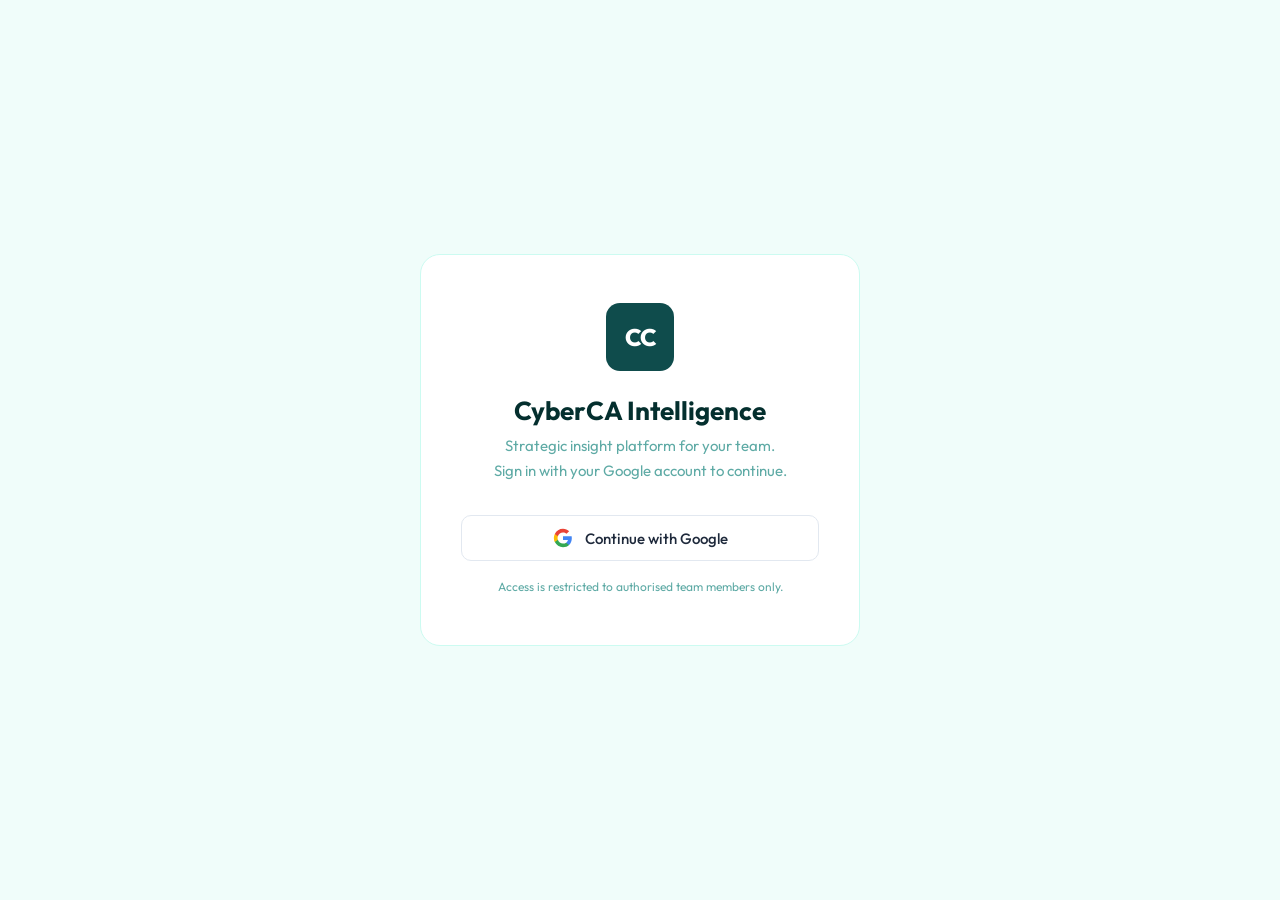
<file: index.html>
<!DOCTYPE html>
<html lang="en">
<head>
<meta charset="UTF-8">
<meta name="viewport" content="width=device-width, initial-scale=1.0">
<title>CyberCA Intelligence Platform</title>
<link rel="stylesheet" href="styles.css">
<link rel="icon" href="data:image/svg+xml,<svg xmlns='http://www.w3.org/2000/svg' viewBox='0 0 100 100'><rect width='100' height='100' rx='18' fill='%230f4c4c'/><text y='.9em' font-size='64' x='14'>CC</text></svg>">
<script src="https://accounts.google.com/gsi/client" async defer></script>
</head>
<body>

<!-- ═══════════════════════════════════════════════════════════════
     AUTH SCREEN  —  shown when not signed in
═══════════════════════════════════════════════════════════════════ -->
<div id="auth-screen" class="auth-screen">
  <div class="auth-card">
    <div class="auth-logo">CC</div>
    <h1 class="auth-title">CyberCA Intelligence</h1>
    <p class="auth-sub">Strategic insight platform for your team.<br>Sign in with your Google account to continue.</p>

    <!-- Google renders its button here -->
    <div id="g-btn-container" style="margin-bottom:1rem;"></div>

    <!-- Fallback styled button -->
    <button class="g-btn" id="manual-signin">
      <svg viewBox="0 0 24 24"><path d="M22.56 12.25c0-.78-.07-1.53-.2-2.25H12v4.26h5.92c-.26 1.37-1.04 2.53-2.21 3.31v2.77h3.57c2.08-1.92 3.28-4.74 3.28-8.09z" fill="#4285F4"/><path d="M12 23c2.97 0 5.46-.98 7.28-2.66l-3.57-2.77c-.98.66-2.23 1.06-3.71 1.06-2.86 0-5.29-1.93-6.16-4.53H2.18v2.84C3.99 20.53 7.7 23 12 23z" fill="#34A853"/><path d="M5.84 14.09c-.22-.66-.35-1.36-.35-2.09s.13-1.43.35-2.09V7.07H2.18C1.43 8.55 1 10.22 1 12s.43 3.45 1.18 4.93l3.66-2.84z" fill="#FBBC05"/><path d="M12 5.38c1.62 0 3.06.56 4.21 1.64l3.15-3.15C17.45 2.09 14.97 1 12 1 7.7 1 3.99 3.47 2.18 7.07l3.66 2.84c.87-2.6 3.3-4.53 6.16-4.53z" fill="#EA4335"/></svg>
      Continue with Google
    </button>
    <p class="text-xs text-muted mt-2">Access is restricted to authorised team members only.</p>
  </div>
</div>

<!-- ═══════════════════════════════════════════════════════════════
     MAIN APP  —  shown after sign-in
═══════════════════════════════════════════════════════════════════ -->
<div id="main-app" class="hidden">

  <nav class="nav">
    <a href="index.html" class="nav-brand">
      <div class="nav-logo">CC</div>
      <span class="nav-title">CyberCA</span>
    </a>
    <div class="nav-links">
      <a href="index.html"     class="nav-link active">Surveys</a>
      <a href="dashboard.html" class="nav-link">Dashboard</a>
      <a href="admin.html"     class="nav-link hidden" id="admin-nav-link">Admin</a>
    </div>
    <div class="nav-user">
      <div class="nav-avatar" id="nav-avatar">?</div>
      <span id="nav-user-name" style="color:rgba(255,255,255,0.8);font-size:0.875rem;"></span>
      <button id="sign-out-btn" class="nav-link" style="border:none;background:none;cursor:pointer;color:rgba(255,255,255,0.55);">Sign out</button>
    </div>
    <button id="mobile-menu-btn">☰</button>
  </nav>

  <div class="container page-wrap">

    <!-- Header -->
    <div class="flex-between page-hdr">
      <div>
        <h1>Active Surveys</h1>
        <p class="text-muted">Select a survey to share your strategic insights.</p>
      </div>
      <div id="admin-shortcut" class="hidden">
        <a href="admin.html" class="btn btn-dark">Admin Panel →</a>
      </div>
    </div>

    <!-- Loading skeletons -->
    <div id="surveys-loading" class="grid-2">
      <div class="skeleton" style="height:160px;"></div>
      <div class="skeleton" style="height:160px;"></div>
    </div>

    <!-- Survey cards -->
    <div id="surveys-list" class="grid-2 hidden"></div>

    <!-- Empty state -->
    <div id="surveys-empty" class="empty hidden">
      <div class="empty-icon">📋</div>
      <h3>No active surveys right now</h3>
      <p>Check back later, or contact your admin.</p>
    </div>

  </div>
</div><!-- /main-app -->

<script src="app.js"></script>
<script src="survey-builder.js"></script>
<script>
/* ── Index page controller ──────────────────────────────────────── */
document.addEventListener('DOMContentLoaded', () => {
  initNav();

  /* Set up sign-in callback */
  Auth.onSignIn = (user, isAdmin) => showApp(user, isAdmin);

  /* Try restoring previous session first */
  if (Auth.restoreSession()) {
    showApp(State.user, State.isAdmin);
  }

  /* Fallback button */
  document.getElementById('manual-signin').addEventListener('click', () => {
    if (typeof google !== 'undefined') google.accounts.id.prompt();
    else Toast.warning('Google Sign-In is loading. Please wait a moment and try again.');
  });

  /* Init Google GSI once its script is ready */
  if (typeof google !== 'undefined') {
    Auth.init();
    Auth.renderButton('g-btn-container');
  } else {
    window.addEventListener('load', () => {
      Auth.init();
      Auth.renderButton('g-btn-container');
    });
  }
});

function showApp (user, isAdmin) {
  UI.hide('auth-screen');
  UI.show('main-app');
  UI.updateNavUser(user);
  if (isAdmin) {
    UI.show('admin-nav-link');
    UI.show('admin-shortcut');
  }
  loadSurveys();
}

async function loadSurveys () {
  try {
    const res     = await API.getSurveys();
    const surveys = (res.surveys || []).filter(s => State.isAdmin || s.status === 'active');
    renderList(surveys);
  } catch (err) {
    renderList(BUILT_IN_SURVEYS_LIST);
    Toast.warning('Running in demo mode. Connect Apps Script to sync data.');
  } finally {
    UI.hide('surveys-loading');
  }
}

function renderList (surveys) {
  if (!surveys.length) { UI.show('surveys-empty'); return; }
  UI.show('surveys-list');
  document.getElementById('surveys-list').innerHTML = surveys.map(s => `
    <div class="survey-card">
      <div class="flex-between" style="align-items:flex-start; margin-bottom:8px;">
        <p class="survey-card-title">${UI.esc(s.title)}</p>
        ${UI.statusBadge(s.status || 'active')}
      </div>
      <p class="survey-card-meta">${s.questionCount||0} questions · ${UI.formatDate(s.createdAt||Date.now())}</p>
      <p class="text-sm text-muted" style="margin-bottom:1rem;">${UI.esc(s.description||'Share your strategic insights with the team.')}</p>
      <div class="survey-card-actions">
        <a href="survey.html?id=${s.id}" class="btn btn-primary btn-sm">Take Survey →</a>
        ${State.isAdmin ? `
          <button class="btn btn-outline btn-sm" onclick="copyLink('${s.id}')">📋 Copy Link</button>
          <a href="${Links.whatsappHref(Links.forSurvey(s.id), s.title)}" target="_blank" class="btn btn-sm btn-outline">📱 WhatsApp</a>
        ` : ''}
      </div>
    </div>
  `).join('');
}

async function copyLink (id) {
  const ok = await Links.copy(Links.forSurvey(id));
  ok ? Toast.success('Survey link copied!') : Toast.error('Copy failed. Please copy manually.');
}
</script>
</body>
</html>
</file>
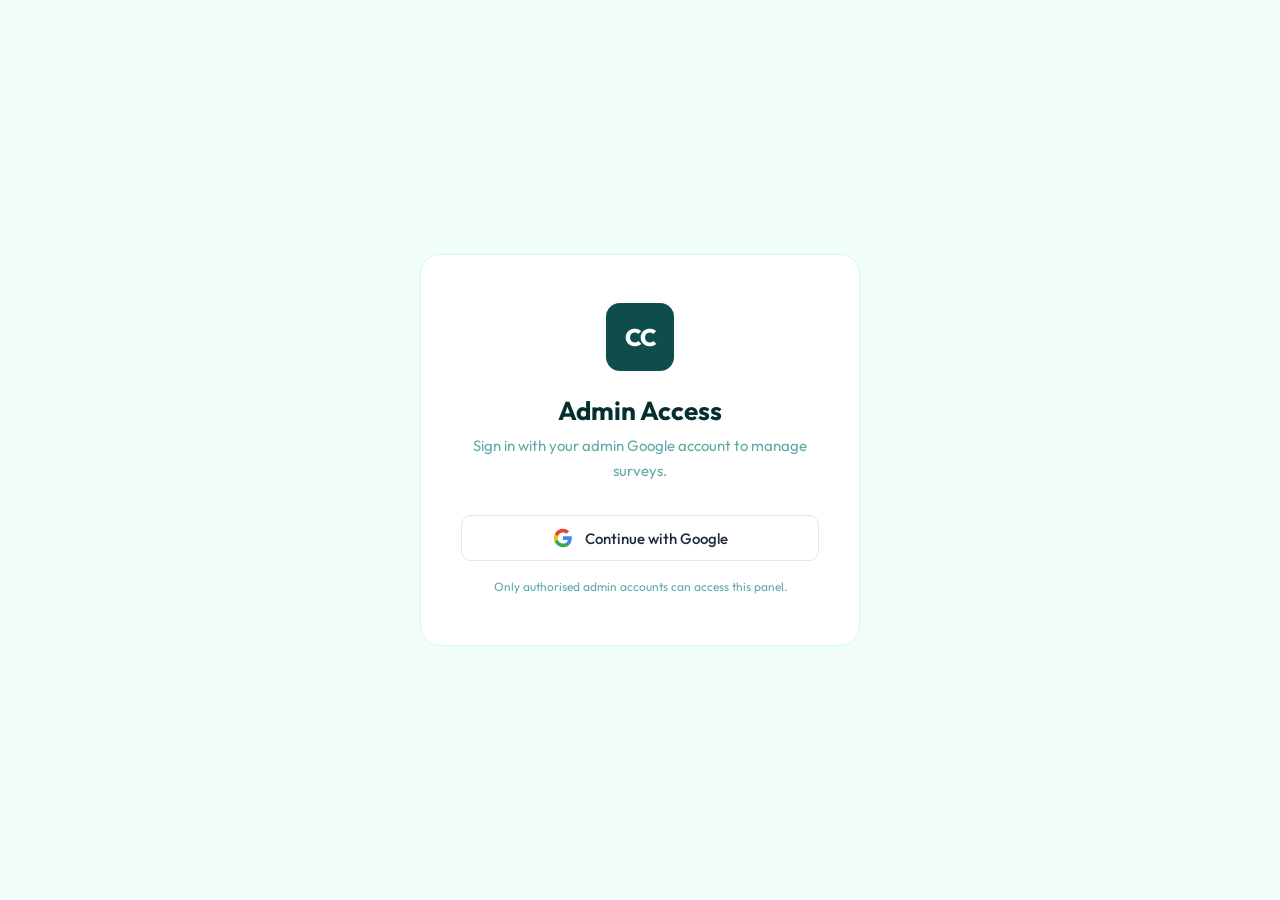
<file: admin.html>
<!DOCTYPE html>
<html lang="en">
<head>
<meta charset="UTF-8">
<meta name="viewport" content="width=device-width, initial-scale=1.0">
<title>Admin — CyberCA Intelligence</title>
<link rel="stylesheet" href="styles.css">
<script src="https://accounts.google.com/gsi/client" async defer></script>
</head>
<body>

<!-- Auth gate -->
<div id="auth-gate" class="auth-screen">
  <div class="auth-card">
    <div class="auth-logo">CC</div>
    <h1 class="auth-title">Admin Access</h1>
    <p class="auth-sub">Sign in with your admin Google account to manage surveys.</p>
    <div id="g-btn-admin"></div>
    <button class="g-btn mt-2" id="manual-signin">
      <svg viewBox="0 0 24 24" width="20" height="20"><path d="M22.56 12.25c0-.78-.07-1.53-.2-2.25H12v4.26h5.92c-.26 1.37-1.04 2.53-2.21 3.31v2.77h3.57c2.08-1.92 3.28-4.74 3.28-8.09z" fill="#4285F4"/><path d="M12 23c2.97 0 5.46-.98 7.28-2.66l-3.57-2.77c-.98.66-2.23 1.06-3.71 1.06-2.86 0-5.29-1.93-6.16-4.53H2.18v2.84C3.99 20.53 7.7 23 12 23z" fill="#34A853"/><path d="M5.84 14.09c-.22-.66-.35-1.36-.35-2.09s.13-1.43.35-2.09V7.07H2.18C1.43 8.55 1 10.22 1 12s.43 3.45 1.18 4.93l3.66-2.84z" fill="#FBBC05"/><path d="M12 5.38c1.62 0 3.06.56 4.21 1.64l3.15-3.15C17.45 2.09 14.97 1 12 1 7.7 1 3.99 3.47 2.18 7.07l3.66 2.84c.87-2.6 3.3-4.53 6.16-4.53z" fill="#EA4335"/></svg>
      Continue with Google
    </button>
    <p class="text-xs text-muted mt-2">Only authorised admin accounts can access this panel.</p>
  </div>
</div>

<!-- Admin app -->
<div id="admin-app" class="hidden">

  <nav class="nav">
    <a href="index.html" class="nav-brand">
      <div class="nav-logo">CC</div>
      <span class="nav-title">CyberCA</span>
    </a>
    <div class="nav-links">
      <a href="index.html"     class="nav-link">Surveys</a>
      <a href="dashboard.html" class="nav-link">Dashboard</a>
      <a href="admin.html"     class="nav-link active">Admin</a>
    </div>
    <div class="nav-user">
      <div class="nav-avatar" id="nav-avatar">?</div>
      <span id="nav-user-name" style="color:rgba(255,255,255,0.8);font-size:0.875rem;"></span>
      <button id="sign-out-btn" class="nav-link" style="border:none;background:none;cursor:pointer;color:rgba(255,255,255,0.55);">Sign out</button>
    </div>
    <button id="mobile-menu-btn">☰</button>
  </nav>

  <div class="admin-layout">

    <!-- ── Sidebar ───────────────────────────────────────────────── -->
    <aside class="sidebar" id="sidebar">
      <div class="sidebar-section">
        <p class="sidebar-label">Surveys</p>
        <button class="sidebar-item active" id="nav-surveys" onclick="showPanel('surveys')">📋 All Surveys</button>
        <button class="sidebar-item" id="nav-editor"  onclick="showPanel('editor')">✏ Question Editor</button>
      </div>
      <div class="sidebar-section">
        <p class="sidebar-label">Share</p>
        <button class="sidebar-item" id="nav-share"  onclick="showPanel('share')">🔗 Share Links</button>
      </div>
      <div class="sidebar-section">
        <p class="sidebar-label">Settings</p>
        <button class="sidebar-item" id="nav-settings" onclick="showPanel('settings')">⚙ Configuration</button>
      </div>
    </aside>

    <!-- ── Main content ──────────────────────────────────────────── -->
    <main class="main-content">

      <!-- ── Panel: All Surveys ─────────────────────────────────── -->
      <div id="panel-surveys">
        <div class="flex-between page-hdr">
          <div>
            <h1>All Surveys</h1>
            <p class="text-muted">Manage your surveys, share links, and view statuses.</p>
          </div>
          <button class="btn btn-dark" onclick="createNewSurvey()">+ New Survey</button>
        </div>
        <div id="surveys-container"></div>
      </div>

      <!-- ── Panel: Question Editor ─────────────────────────────── -->
      <div id="panel-editor" class="hidden">
        <div class="page-hdr">
          <div class="flex-between">
            <div>
              <h1>Question Editor</h1>
              <p class="text-muted">Edit questions for the selected survey.</p>
            </div>
            <button class="btn btn-ghost" onclick="showPanel('surveys')">← Back to Surveys</button>
          </div>
        </div>

        <div class="form-group">
          <label class="form-label">Select Survey to Edit</label>
          <select class="form-select" id="editor-survey-select" onchange="loadEditorSurvey(this.value)">
            <option value="">— choose a survey —</option>
          </select>
        </div>

        <div id="editor-container">
          <div class="empty">
            <div class="empty-icon">✏</div>
            <h3>Select a survey above</h3>
            <p>Then edit its questions here.</p>
          </div>
        </div>
      </div>

      <!-- ── Panel: Share Links ─────────────────────────────────── -->
      <div id="panel-share" class="hidden">
        <div class="page-hdr">
          <h1>Share Survey Links</h1>
          <p class="text-muted">Copy or share links to your active surveys.</p>
        </div>
        <div id="share-container"></div>
      </div>

      <!-- ── Panel: Settings ────────────────────────────────────── -->
      <div id="panel-settings" class="hidden">
        <div class="page-hdr">
          <h1>Configuration</h1>
          <p class="text-muted">Connect your Google Apps Script backend and configure the platform.</p>
        </div>
        <div class="card">
          <div class="card-header">
            <div>
              <p class="card-title">Apps Script URL</p>
              <p class="card-subtitle">Paste the URL of your deployed Google Apps Script web app.</p>
            </div>
            <span id="conn-status" class="badge badge-warning">Not connected</span>
          </div>
          <div class="form-group">
            <label class="form-label">Web App URL</label>
            <input type="url" class="form-input" id="cfg-script-url" placeholder="https://script.google.com/macros/s/…/exec">
            <p class="form-hint">From Google Apps Script: Deploy → Manage Deployments → copy the web app URL.</p>
          </div>
          <div class="form-group">
            <label class="form-label">Admin Gmail Address</label>
            <input type="email" class="form-input" id="cfg-admin-email" placeholder="yourname@gmail.com">
          </div>
          <div class="form-group">
            <label class="form-label">GitHub Pages Base URL</label>
            <input type="url" class="form-input" id="cfg-base-url" placeholder="https://yourusername.github.io/cyberca-platform">
          </div>
          <button class="btn btn-primary" onclick="saveConfig()">Save Configuration</button>
          <p class="form-hint mt-1">These values are saved in your browser. You must also edit them in app.js for permanent deployment.</p>
        </div>

        <div class="card mt-3">
          <div class="card-header">
            <p class="card-title">Connection Test</p>
          </div>
          <p class="text-muted text-sm mb-2">After saving, test your Apps Script connection here.</p>
          <button class="btn btn-outline" onclick="testConnection()">Test Connection</button>
          <div id="test-result" class="hidden mt-2"></div>
        </div>
      </div>

    </main>
  </div>
</div><!-- /admin-app -->

<script src="app.js"></script>
<script src="survey-builder.js"></script>
<script>
/* ── Boot ───────────────────────────────────────────────────────── */
document.addEventListener('DOMContentLoaded', () => {
  initNav();

  Auth.onSignIn = (user, isAdmin) => {
    if (!isAdmin) {
      Toast.error('Access denied. Only the admin account can access this panel.');
      setTimeout(() => window.location.href = 'index.html', 2000);
      return;
    }
    showAdminApp(user);
  };

  if (Auth.restoreSession()) {
    if (!State.isAdmin) {
      UI.hide('auth-gate');
      document.body.innerHTML = `<div class="auth-screen"><div class="auth-card">
        <div class="auth-logo" style="background:#dc2626;">✕</div>
        <h1 class="auth-title">Access Denied</h1>
        <p class="auth-sub">This panel is only accessible to the admin account.<br>
        <a href="index.html" class="btn btn-primary mt-3" style="display:inline-flex;">← Back to Home</a></p>
      </div></div>`;
      return;
    }
    showAdminApp(State.user);
  } else {
    UI.show('auth-gate');
    Auth.init();
    Auth.renderButton('g-btn-admin');
    document.getElementById('manual-signin')?.addEventListener('click', () => {
      if (typeof google !== 'undefined') google.accounts.id.prompt();
    });
    window.addEventListener('load', () => { Auth.init(); Auth.renderButton('g-btn-admin'); });
  }
});

function showAdminApp (user) {
  UI.hide('auth-gate');
  UI.show('admin-app');
  UI.updateNavUser(user);
  showPanel('surveys');
  loadSavedConfig();
}

/* ── Panel switching ────────────────────────────────────────────── */
function showPanel (name) {
  ['surveys','editor','share','settings'].forEach(p => {
    UI.hide(`panel-${p}`);
    document.getElementById(`nav-${p}`)?.classList.remove('active');
  });
  UI.show(`panel-${name}`);
  document.getElementById(`nav-${name}`)?.classList.add('active');

  if (name === 'surveys')  refreshSurveyList();
  if (name === 'editor')   refreshEditorSelect();
  if (name === 'share')    refreshSharePanel();
}

/* ── Survey list ────────────────────────────────────────────────── */
function refreshSurveyList () {
  Builder.renderSurveyList('surveys-container');
}

function createNewSurvey () {
  const s = Builder.createNew();
  Builder.saveDefinition(s);
  refreshSurveyList();
  Toast.success('New survey created. Select "Question Editor" to add questions.');
}

function adminEditSurvey (id) {
  showPanel('editor');
  refreshEditorSelect();
  const sel = document.getElementById('editor-survey-select');
  if (sel) { sel.value = id; loadEditorSurvey(id); }
}

function adminDuplicate (id) {
  const copy = Builder.duplicate(id);
  if (copy) { refreshSurveyList(); Toast.success(`"${copy.title}" created.`); }
}

function adminToggleStatus (id, current) {
  const next = current === 'archived' ? 'active' : 'archived';
  Builder.setStatus(id, next);
  refreshSurveyList();
  Toast.success(`Survey ${next === 'archived' ? 'archived' : 'restored'}.`);
}

function adminDeleteSurvey (id) {
  if (!confirm('Delete this survey? This cannot be undone.')) return;
  Builder.delete(id);
  refreshSurveyList();
  Toast.info('Survey deleted.');
}

async function adminCopyLink (id) {
  const ok = await Links.copy(Links.forSurvey(id));
  ok ? Toast.success('Link copied to clipboard!') : Toast.error('Could not copy. Please copy manually.');
}

/* ── Question editor ────────────────────────────────────────────── */
function refreshEditorSelect () {
  const sel = document.getElementById('editor-survey-select');
  if (!sel) return;
  const surveys = Builder.loadAll();
  sel.innerHTML = '<option value="">— choose a survey —</option>' +
    surveys.map(s => `<option value="${s.id}">${UI.esc(s.title)}</option>`).join('');
}

function loadEditorSurvey (id) {
  if (!id) return;
  Builder.renderQuestionEditor(id, 'editor-container');
}

/* ── Share panel ────────────────────────────────────────────────── */
function refreshSharePanel () {
  const surveys = Builder.loadAll().filter(s => s.status === 'active');
  const el      = document.getElementById('share-container');
  if (!surveys.length) {
    el.innerHTML = `<div class="empty"><div class="empty-icon">🔗</div><h3>No active surveys</h3><p>Create and activate a survey first.</p></div>`;
    return;
  }
  el.innerHTML = surveys.map(s => {
    const url = Links.forSurvey(s.id);
    return `
      <div class="card mb-2">
        <p class="card-title mb-1">${UI.esc(s.title)}</p>
        <div class="link-box mb-2">
          <span>${url}</span>
        </div>
        <div class="flex gap-sm flex-wrap">
          <button class="btn btn-primary btn-sm" onclick="adminCopyLink('${s.id}')">📋 Copy Link</button>
          <a href="${Links.whatsappHref(url, s.title)}" target="_blank" class="btn btn-outline btn-sm">📱 Share on WhatsApp</a>
          <a href="survey.html?id=${s.id}" target="_blank" class="btn btn-ghost btn-sm">▶ Preview</a>
        </div>
      </div>
    `;
  }).join('');
}

/* ── Config settings ────────────────────────────────────────────── */
function loadSavedConfig () {
  const cfg = Storage.get('cyberca_config') || {};
  if (cfg.scriptUrl)  document.getElementById('cfg-script-url').value  = cfg.scriptUrl;
  if (cfg.adminEmail) document.getElementById('cfg-admin-email').value = cfg.adminEmail;
  if (cfg.baseUrl)    document.getElementById('cfg-base-url').value    = cfg.baseUrl;
  if (cfg.scriptUrl)  document.getElementById('conn-status').className = 'badge badge-success';
  document.getElementById('conn-status').textContent = cfg.scriptUrl ? 'Configured' : 'Not connected';
}

function saveConfig () {
  const cfg = {
    scriptUrl  : document.getElementById('cfg-script-url').value.trim(),
    adminEmail : document.getElementById('cfg-admin-email').value.trim(),
    baseUrl    : document.getElementById('cfg-base-url').value.trim()
  };
  Storage.set('cyberca_config', cfg);
  if (cfg.scriptUrl)  CONFIG.APPS_SCRIPT_URL = cfg.scriptUrl;
  if (cfg.adminEmail) CONFIG.ADMIN_EMAIL     = cfg.adminEmail;
  if (cfg.baseUrl)    CONFIG.APP_BASE_URL    = cfg.baseUrl;
  document.getElementById('conn-status').className   = 'badge badge-success';
  document.getElementById('conn-status').textContent = 'Configured';
  Toast.success('Configuration saved. Remember to also update app.js for permanent deployment.');
}

async function testConnection () {
  const el  = document.getElementById('test-result');
  UI.show('test-result');
  el.innerHTML = `<span class="spinner dark"></span> Testing connection…`;
  try {
    const res = await API.getSurveys();
    el.innerHTML = `<span class="badge badge-success">✓ Connected — ${res.surveys?.length || 0} survey(s) found in Google Sheets.</span>`;
  } catch (err) {
    el.innerHTML = `<span class="badge badge-danger">✕ Connection failed: ${err.message}</span><br>
      <p class="text-sm text-muted mt-1">Check that your Apps Script is deployed with "Anyone" access and the URL is correct.</p>`;
  }
}
</script>
</body>
</html>
</file>
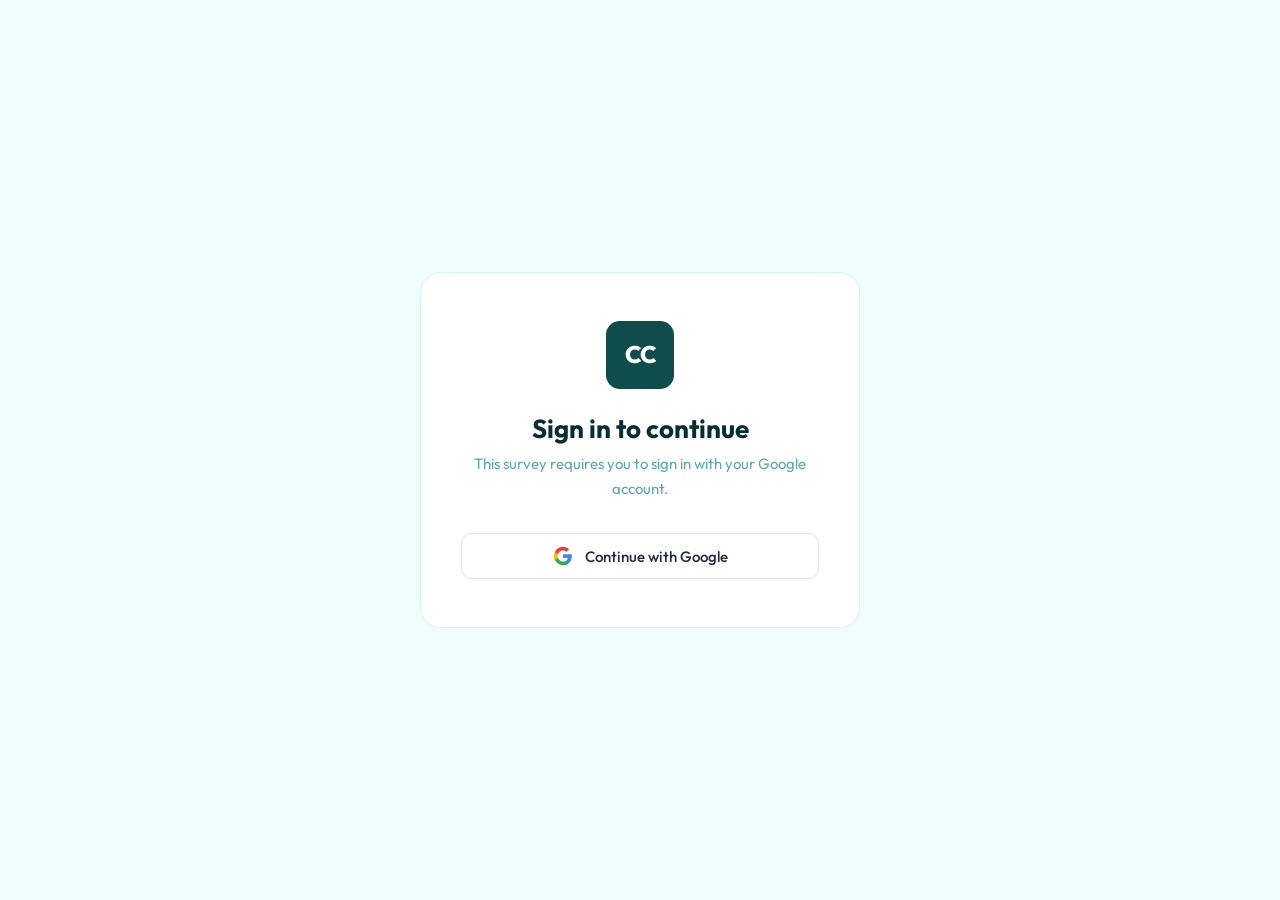
<file: survey.html>
<!DOCTYPE html>
<html lang="en">
<head>
<meta charset="UTF-8">
<meta name="viewport" content="width=device-width, initial-scale=1.0">
<title>Survey — CyberCA Intelligence</title>
<link rel="stylesheet" href="styles.css">
<script src="https://accounts.google.com/gsi/client" async defer></script>
</head>
<body>

<!-- Auth gate -->
<div id="auth-gate" class="auth-screen">
  <div class="auth-card">
    <div class="auth-logo">CC</div>
    <h1 class="auth-title">Sign in to continue</h1>
    <p class="auth-sub">This survey requires you to sign in with your Google account.</p>
    <div id="g-btn-survey"></div>
    <button class="g-btn mt-2" id="manual-signin">
      <svg viewBox="0 0 24 24" width="20" height="20"><path d="M22.56 12.25c0-.78-.07-1.53-.2-2.25H12v4.26h5.92c-.26 1.37-1.04 2.53-2.21 3.31v2.77h3.57c2.08-1.92 3.28-4.74 3.28-8.09z" fill="#4285F4"/><path d="M12 23c2.97 0 5.46-.98 7.28-2.66l-3.57-2.77c-.98.66-2.23 1.06-3.71 1.06-2.86 0-5.29-1.93-6.16-4.53H2.18v2.84C3.99 20.53 7.7 23 12 23z" fill="#34A853"/><path d="M5.84 14.09c-.22-.66-.35-1.36-.35-2.09s.13-1.43.35-2.09V7.07H2.18C1.43 8.55 1 10.22 1 12s.43 3.45 1.18 4.93l3.66-2.84z" fill="#FBBC05"/><path d="M12 5.38c1.62 0 3.06.56 4.21 1.64l3.15-3.15C17.45 2.09 14.97 1 12 1 7.7 1 3.99 3.47 2.18 7.07l3.66 2.84c.87-2.6 3.3-4.53 6.16-4.53z" fill="#EA4335"/></svg>
      Continue with Google
    </button>
  </div>
</div>

<!-- Survey App -->
<div id="survey-app" class="hidden">

  <nav class="nav">
    <a href="index.html" class="nav-brand">
      <div class="nav-logo">CC</div>
      <span class="nav-title">CyberCA</span>
    </a>
    <div class="nav-links">
      <a href="index.html"     class="nav-link">Surveys</a>
      <a href="dashboard.html" class="nav-link">Dashboard</a>
    </div>
    <div class="nav-user">
      <div class="nav-avatar" id="nav-avatar">?</div>
      <span id="nav-user-name" style="color:rgba(255,255,255,0.8);font-size:0.875rem;"></span>
    </div>
  </nav>

  <!-- Progress bar (fixed under nav) -->
  <div style="position:sticky;top:60px;z-index:50;background:var(--color-surface);padding:0;border-bottom:1px solid var(--color-border-soft);">
    <div class="progress-wrap" style="border-radius:0;">
      <div class="progress-fill" id="progress-fill" style="width:0%;"></div>
    </div>
  </div>

  <!-- Survey content -->
  <div class="survey-page">
    <div class="survey-hdr" id="survey-header">
      <p class="text-muted text-sm" id="survey-subtitle">Loading…</p>
      <h1 id="survey-title">…</h1>
    </div>

    <!-- Question container -->
    <div id="question-container"></div>

    <!-- Navigation -->
    <div class="survey-nav" id="survey-nav">
      <button class="btn btn-ghost" id="btn-prev">← Previous</button>
      <span class="q-step" id="step-label"></span>
      <button class="btn btn-primary" id="btn-next">Next →</button>
    </div>
  </div>

  <!-- Success screen (hidden until submit) -->
  <div id="success-screen" class="hidden survey-page">
    <div class="success-screen">
      <div class="success-icon">🎉</div>
      <h2>Thank you!</h2>
      <p class="text-muted" style="margin-bottom:2rem;">Your strategic insights have been recorded. The leadership team will review all submissions confidentially.</p>
      <a href="index.html" class="btn btn-primary btn-lg">Back to Home</a>
    </div>
  </div>

</div><!-- /survey-app -->

<script src="app.js"></script>
<script src="survey-builder.js"></script>
<script>
/* ================================================================
   Survey page controller
   ================================================================ */

/* ── Survey state ───────────────────────────────────────────────── */
const SS = {
  surveyId  : '',
  survey    : null,
  questions : [],
  current   : 0,           /* current question index */
  answers   : {},           /* { qId: { entries:[…] } } */
  userId    : ''
};

/* ── Boot ───────────────────────────────────────────────────────── */
document.addEventListener('DOMContentLoaded', () => {
  SS.surveyId = UI.getParam('id') || 'strategy2026';

  Auth.onSignIn = (user) => initSurvey(user);

  if (Auth.restoreSession()) {
    initSurvey(State.user);
  } else {
    UI.show('auth-gate');
    Auth.init();
    Auth.renderButton('g-btn-survey');
    document.getElementById('manual-signin')?.addEventListener('click', () => {
      if (typeof google !== 'undefined') google.accounts.id.prompt();
    });
    window.addEventListener('load', () => { Auth.init(); Auth.renderButton('g-btn-survey'); });
  }
});

function initSurvey (user) {
  UI.hide('auth-gate');
  UI.show('survey-app');
  UI.updateNavUser(user);
  SS.userId = user.email;

  /* Load survey definition */
  const def = Builder.getDefinition(SS.surveyId);
  if (!def) { Toast.error('Survey not found.'); return; }

  SS.survey    = def;
  SS.questions = def.questions || [];

  document.getElementById('survey-title').textContent    = def.title;
  document.getElementById('survey-subtitle').textContent = def.description || '';

  /* Restore draft if exists */
  const draft = Storage.loadDraft(SS.surveyId, SS.userId);
  if (draft && draft.answers) {
    SS.answers = draft.answers;
    Toast.info('Draft restored — your previous progress has been loaded.');
  }

  /* Ensure every question has at least one answer entry */
  SS.questions.forEach(q => {
    if (!SS.answers[q.id]) SS.answers[q.id] = { entries: [{}] };
  });

  /* Nav buttons */
  document.getElementById('btn-prev').addEventListener('click', prevQ);
  document.getElementById('btn-next').addEventListener('click', nextQ);

  renderQuestion(0);
}

/* ================================================================
   QUESTION RENDERING
   ================================================================ */
function renderQuestion (idx) {
  const q  = SS.questions[idx];
  if (!q) return;
  SS.current = idx;

  /* Progress */
  const pct = Math.round(((idx + 1) / SS.questions.length) * 100);
  document.getElementById('progress-fill').style.width = pct + '%';

  /* Step label */
  document.getElementById('step-label').textContent =
    `Question ${idx+1} of ${SS.questions.length}`;

  /* Prev/Next buttons */
  document.getElementById('btn-prev').classList.toggle('hidden', idx === 0);
  const isLast = idx === SS.questions.length - 1;
  const nextBtn = document.getElementById('btn-next');
  nextBtn.textContent = isLast ? 'Submit Survey ✓' : 'Next →';
  nextBtn.className   = isLast ? 'btn btn-dark btn-lg' : 'btn btn-primary';

  /* Build question card */
  const container = document.getElementById('question-container');
  container.innerHTML = '';
  const card = document.createElement('div');
  card.className = 'q-card';
  card.innerHTML = `
    <p class="q-category">${UI.esc(q.category || '')}</p>
    <h2 class="q-title">${UI.esc(q.title)}</h2>
    <p class="q-prompt">${UI.esc(q.prompt)}</p>
    <div id="q-body"></div>
  `;
  container.appendChild(card);

  /* Render body based on question type */
  const body = card.querySelector('#q-body');
  if (q.type === 'multiresponse') renderMultiResponse(q, body);
  else                             renderStructured(q, body);

  /* Scroll to top smoothly */
  window.scrollTo({ top: 60, behavior: 'smooth' });
}

/* ── Multi-response (Q1: client problems, Q4: 2030 paths) ──────── */
function renderMultiResponse (q, container) {
  const ans     = SS.answers[q.id] || { entries: [{}] };
  const entries = ans.entries.length ? ans.entries : [{}];
  SS.answers[q.id] = { entries };

  const label = q.multiLabel || 'Issue';

  const wrap = document.createElement('div');
  wrap.className = 'mr-list';
  wrap.id = `mr_${q.id}`;

  entries.forEach((entry, i) => {
    wrap.appendChild(buildMREntry(q, entry, i));
  });

  container.appendChild(wrap);

  /* Add more button */
  const addBtn = document.createElement('button');
  addBtn.className = 'mr-add mt-1';
  addBtn.innerHTML = `+ Add Another ${label}`;
  addBtn.addEventListener('click', () => {
    SS.answers[q.id].entries.push({});
    const newEntry = buildMREntry(q, {}, SS.answers[q.id].entries.length - 1);
    document.getElementById(`mr_${q.id}`).appendChild(newEntry);
    autosave();
  });
  container.appendChild(addBtn);
}

function buildMREntry (q, entry, idx) {
  const div = document.createElement('div');
  div.className = 'mr-item';
  div.id = `mri_${q.id}_${idx}`;

  let inner = `<p class="mr-item-num">${q.multiLabel || 'Issue'} ${idx + 1}</p>`;

  if (q.subfields && q.subfields.length) {
    /* Q4-style: sub-fields per entry */
    q.subfields.forEach(sf => {
      inner += buildSubfieldHTML(sf, entry[sf.id] || '', `${q.id}__${idx}__${sf.id}`);
    });
  } else {
    /* Q1-style: single textarea + severity */
    const voiceId = `voice_mr_${q.id}_${idx}`;
    inner += `
      <div class="form-group voice-wrap">
        <textarea class="form-textarea mr-text" id="txt_${q.id}_${idx}"
          placeholder="${UI.esc(q.placeholder||'Enter your response…')}"
          rows="3" style="padding-right:2.75rem">${UI.esc(entry.text||'')}</textarea>
        ${q.hasVoice ? `<button class="voice-btn" id="${voiceId}" type="button"></button>` : ''}
      </div>
    `;
    if (q.hasSeverity) {
      inner += `<div class="form-group">
        <label class="form-label text-sm">Severity</label>
        <div class="severity-row" id="sev_${q.id}_${idx}">
          ${q.severityLevels.map(lv =>
            `<span class="sev-chip${entry.severity===lv?' sel':''}" data-v="${lv}"
              onclick="selectSeverity('${q.id}',${idx},'${lv}')">${lv.charAt(0).toUpperCase()+lv.slice(1)}</span>`
          ).join('')}
        </div>
      </div>`;
    }
  }

  /* Remove button (not shown for first entry) */
  if (idx > 0) inner += `<button class="mr-remove" onclick="removeMREntry('${q.id}',${idx})" title="Remove">✕</button>`;

  div.innerHTML = inner;

  /* Wire up text change listeners */
  setTimeout(() => {
    const ta = div.querySelector(`#txt_${q.id}_${idx}`);
    if (ta) {
      ta.addEventListener('input', () => { SS.answers[q.id].entries[idx].text = ta.value; autosave(); });
      if (q.hasVoice) {
        const vb = div.querySelector(`#voice_mr_${q.id}_${idx}`);
        Voice.attach(ta, vb);
      }
    }
    /* Sub-field listeners for Q4 */
    if (q.subfields) {
      q.subfields.forEach(sf => {
        const inp = div.querySelector(`#sf_${q.id}__${idx}__${sf.id}`);
        if (inp) inp.addEventListener('input', () => {
          if (!SS.answers[q.id].entries[idx]) SS.answers[q.id].entries[idx] = {};
          SS.answers[q.id].entries[idx][sf.id] = inp.value;
          autosave();
        });
      });
    }
  }, 0);

  return div;
}

function removeMREntry (qid, idx) {
  SS.answers[qid].entries.splice(idx, 1);
  const list = document.getElementById(`mr_${qid}`);
  /* Re-render the list cleanly */
  const q = SS.questions.find(q => q.id === qid);
  if (q && list) {
    list.innerHTML = '';
    SS.answers[qid].entries.forEach((e, i) => list.appendChild(buildMREntry(q, e, i)));
  }
  autosave();
}

function selectSeverity (qid, idx, level) {
  if (!SS.answers[qid]) SS.answers[qid] = { entries: [{}] };
  SS.answers[qid].entries[idx].severity = level;
  document.querySelectorAll(`#sev_${qid}_${idx} .sev-chip`).forEach(chip => {
    chip.classList.toggle('sel', chip.dataset.v === level);
  });
  autosave();
}

/* ── Structured fields (Q2, Q3, Q5) ────────────────────────────── */
function renderStructured (q, container) {
  const entry = SS.answers[q.id]?.entries?.[0] || {};
  SS.answers[q.id] = { entries: [entry] };

  const wrap = document.createElement('div');
  q.subfields.forEach(sf => {
    const saved = entry[sf.id] || '';
    wrap.innerHTML += buildSubfieldHTML(sf, saved, `${q.id}__0__${sf.id}`);
  });
  container.appendChild(wrap);

  /* Voice on first textarea if q.hasVoice */
  if (q.hasVoice) {
    setTimeout(() => {
      const firstTA = wrap.querySelector('textarea');
      if (firstTA) {
        const vb = document.createElement('button');
        vb.className = 'voice-btn';
        vb.type      = 'button';
        firstTA.parentElement.classList.add('voice-wrap');
        firstTA.parentElement.appendChild(vb);
        Voice.attach(firstTA, vb);
      }
    }, 0);
  }

  /* Wire up change listeners */
  setTimeout(() => {
    q.subfields.forEach(sf => {
      const inp = container.querySelector(`#sf_${q.id}__0__${sf.id}`);
      if (inp) inp.addEventListener('input', () => {
        SS.answers[q.id].entries[0][sf.id] = inp.value;
        autosave();
      });
    });
  }, 0);
}

function buildSubfieldHTML (sf, val, uniqueKey) {
  const id  = `sf_${uniqueKey}`;
  const req = sf.required ? '<span class="required-star">*</span>' : '';
  let input = '';

  if (sf.type === 'textarea') {
    input = `<textarea class="form-textarea" id="${id}" placeholder="${UI.esc(sf.placeholder||'')}" rows="3">${UI.esc(val)}</textarea>`;
  } else if (sf.type === 'currency') {
    input = `<div class="input-prefix">
      <span class="input-prefix-label">₹</span>
      <input type="number" class="form-input" id="${id}" placeholder="${UI.esc(sf.placeholder||'0')}" value="${UI.esc(val)}" min="0" step="1000">
    </div>`;
  } else if (sf.type === 'number') {
    input = `<input type="number" class="form-input" id="${id}" placeholder="${UI.esc(sf.placeholder||'0')}" value="${UI.esc(val)}" min="0">`;
  } else {
    input = `<input type="text" class="form-input" id="${id}" placeholder="${UI.esc(sf.placeholder||'')}" value="${UI.esc(val)}">`;
  }

  return `<div class="form-group"><label class="form-label">${UI.esc(sf.label)}${req}</label>${input}</div>`;
}

/* ================================================================
   NAVIGATION
   ================================================================ */
function prevQ () {
  if (SS.current > 0) renderQuestion(SS.current - 1);
}

function nextQ () {
  const q = SS.questions[SS.current];

  /* Basic validation: check required fields */
  if (q.isRequired) {
    const entries = SS.answers[q.id]?.entries || [];
    const hasContent = entries.some(e => {
      if (e.text && e.text.trim()) return true;
      if (q.subfields) return q.subfields.some(sf => sf.required && e[sf.id] && String(e[sf.id]).trim());
      return Object.values(e).some(v => v && String(v).trim());
    });
    if (!hasContent) { Toast.warning('Please fill in at least one answer before continuing.'); return; }
  }

  autosave();

  if (SS.current < SS.questions.length - 1) {
    renderQuestion(SS.current + 1);
  } else {
    submitSurvey();
  }
}

/* ================================================================
   AUTOSAVE & SUBMIT
   ================================================================ */
function autosave () {
  Storage.saveDraft(SS.surveyId, SS.userId, SS.answers);
}

async function submitSurvey () {
  const btn = document.getElementById('btn-next');
  UI.setLoading(btn, true, 'Submitting…');

  /* Build flat submission payload */
  const payload = {
    surveyId  : SS.surveyId,
    userId    : SS.userId,
    userName  : State.user.name,
    timestamp : new Date().toISOString(),
    responses : []
  };

  SS.questions.forEach(q => {
    const ans = SS.answers[q.id];
    if (!ans) return;
    ans.entries.forEach((entry, i) => {
      const row = {
        questionId    : q.id,
        questionTitle : q.title,
        entryIndex    : i
      };
      if (q.type === 'multiresponse' && !q.subfields?.length) {
        row.text     = entry.text || '';
        row.severity = entry.severity || '';
      } else if (q.subfields) {
        q.subfields.forEach(sf => { row[sf.id] = entry[sf.id] || ''; });
      }
      payload.responses.push(row);
    });
  });

  /* Also save locally as a permanent record */
  const allResp = Storage.loadResponses(SS.surveyId, SS.userId);
  allResp.push(payload);
  Storage.saveResponses(SS.surveyId, SS.userId, allResp);

  try {
    await API.submitResponse(payload);
    Storage.clearDraft(SS.surveyId, SS.userId);
    UI.hide('question-container');
    UI.hide('survey-nav');
    UI.hide('survey-header');
    UI.show('success-screen');
  } catch (err) {
    Toast.error('Submission failed. Your answers are saved locally — please try again.');
    UI.setLoading(btn, false);
  }
}
</script>
</body>
</html>
</file>
<file: styles.css>
/* ================================================================
   CyberCA Intelligence Platform — styles.css
   Theme  : Teal Command
   Font   : Outfit (Google Fonts)
   ================================================================ */

@import url('https://fonts.googleapis.com/css2?family=Outfit:wght@300;400;500;600;700&display=swap');

/* ── CSS Custom Properties ─────────────────────────────────────── */
:root {
  --teal-50:   #f0fdfa;
  --teal-100:  #ccfbf1;
  --teal-200:  #99f6e4;
  --teal-300:  #5eead4;
  --teal-500:  #14b8a6;
  --teal-600:  #0d9488;
  --teal-700:  #0f766e;
  --teal-800:  #115e59;
  --teal-900:  #0f4c4c;
  --teal-950:  #042f2e;

  --color-bg:          #f0fdfa;
  --color-surface:     #ffffff;
  --color-header:      #0f4c4c;
  --color-accent:      #0d9488;
  --color-accent-dark: #0f766e;
  --color-text:        #042f2e;
  --color-muted:       #5eaaa5;
  --color-border:      #99f6e4;
  --color-border-soft: #ccfbf1;
  --color-danger:      #dc2626;
  --color-warning:     #d97706;
  --color-success:     #16a34a;

  --font: 'Outfit', sans-serif;
  --radius-sm: 6px;
  --radius-md: 10px;
  --radius-lg: 14px;
  --radius-xl: 20px;
  --nav-height: 60px;
  --sidebar-w: 250px;
}

/* ── Reset ─────────────────────────────────────────────────────── */
*, *::before, *::after { box-sizing: border-box; margin: 0; padding: 0; }
html  { scroll-behavior: smooth; }
body  { font-family: var(--font); background: var(--color-bg); color: var(--color-text); font-size: 16px; line-height: 1.6; min-height: 100vh; }
img   { max-width: 100%; display: block; }
button { cursor: pointer; font-family: var(--font); }
input, textarea, select { font-family: var(--font); }
a  { color: var(--color-accent); text-decoration: none; }
a:hover { color: var(--color-accent-dark); }

/* ── Typography ────────────────────────────────────────────────── */
h1 { font-size: 2rem;    font-weight: 700; line-height: 1.2; }
h2 { font-size: 1.5rem;  font-weight: 600; line-height: 1.3; }
h3 { font-size: 1.2rem;  font-weight: 600; line-height: 1.35; }
h4 { font-size: 1rem;    font-weight: 600; }
p  { line-height: 1.65; }
.text-muted  { color: var(--color-muted); }
.text-sm     { font-size: 0.875rem; }
.text-xs     { font-size: 0.75rem; }
.text-center { text-align: center; }

/* ── Navigation ────────────────────────────────────────────────── */
.nav {
  background: var(--color-header);
  height: var(--nav-height);
  display: flex;
  align-items: center;
  padding: 0 1.5rem;
  position: sticky;
  top: 0;
  z-index: 100;
  border-bottom: 1px solid rgba(255,255,255,0.07);
}
.nav-brand { display: flex; align-items: center; gap: 10px; text-decoration: none; }
.nav-logo  {
  width: 34px; height: 34px;
  background: var(--teal-200);
  border-radius: 8px;
  display: flex; align-items: center; justify-content: center;
  font-size: 13px; font-weight: 800; color: var(--teal-950); letter-spacing: -0.5px;
}
.nav-title { font-size: 1.05rem; font-weight: 700; color: #fff; letter-spacing: 0.5px; }
.nav-links { display: flex; align-items: center; gap: 2px; margin-left: auto; }
.nav-link  { color: rgba(255,255,255,0.65); font-size: 0.875rem; font-weight: 500; padding: 6px 12px; border-radius: var(--radius-sm); transition: 0.15s; text-decoration: none; border: none; background: none; }
.nav-link:hover, .nav-link.active { color: #fff; background: rgba(255,255,255,0.12); }
.nav-user  { display: flex; align-items: center; gap: 8px; margin-left: 12px; padding-left: 12px; border-left: 1px solid rgba(255,255,255,0.15); }
.nav-avatar{
  width: 32px; height: 32px; border-radius: 50%;
  background: var(--teal-200);
  display: flex; align-items: center; justify-content: center;
  font-size: 12px; font-weight: 700; color: var(--teal-950);
  border: 2px solid rgba(255,255,255,0.2); overflow: hidden;
}
.nav-avatar img { width: 100%; height: 100%; object-fit: cover; }
#mobile-menu-btn { display: none; background: none; border: none; color: rgba(255,255,255,0.8); font-size: 22px; padding: 4px; }

/* ── Layout ────────────────────────────────────────────────────── */
.container  { max-width: 1120px; margin: 0 auto; padding: 0 1.5rem; }
.page-wrap  { padding: 2rem 0; }
.flex       { display: flex; }
.flex-center{ display: flex; align-items: center; justify-content: center; }
.flex-between{display: flex; align-items: center; justify-content: space-between; }
.flex-col   { flex-direction: column; }
.gap-sm     { gap: 0.5rem; }
.gap-md     { gap: 1rem; }
.grid-2     { display: grid; grid-template-columns: repeat(auto-fit, minmax(300px, 1fr)); gap: 1.5rem; }
.grid-3     { display: grid; grid-template-columns: repeat(auto-fit, minmax(220px, 1fr)); gap: 1.25rem; }
.grid-4     { display: grid; grid-template-columns: repeat(auto-fit, minmax(170px, 1fr)); gap: 1rem; }

/* Admin two-column layout */
.admin-layout { display: grid; grid-template-columns: var(--sidebar-w) 1fr; min-height: calc(100vh - var(--nav-height)); }
.sidebar {
  background: var(--color-surface);
  border-right: 1px solid var(--color-border-soft);
  padding: 1.5rem 0.875rem;
  position: sticky; top: var(--nav-height);
  height: calc(100vh - var(--nav-height));
  overflow-y: auto;
}
.sidebar-label { font-size: 0.68rem; font-weight: 700; text-transform: uppercase; letter-spacing: 1px; color: var(--color-muted); margin-bottom: 6px; padding: 0 8px; }
.sidebar-item  { display: flex; align-items: center; gap: 8px; padding: 8px 10px; border-radius: var(--radius-md); font-size: 0.875rem; font-weight: 500; color: var(--color-muted); cursor: pointer; transition: 0.15s; text-decoration: none; border: none; background: none; width: 100%; text-align: left; }
.sidebar-item:hover  { background: var(--teal-50);  color: var(--color-text); }
.sidebar-item.active { background: var(--teal-100); color: var(--teal-800);  font-weight: 600; }
.sidebar-section { margin-bottom: 1.5rem; }
.main-content { padding: 2rem; overflow-y: auto; max-width: 900px; }

/* ── Cards ─────────────────────────────────────────────────────── */
.card { background: var(--color-surface); border: 1px solid var(--color-border-soft); border-radius: var(--radius-lg); padding: 1.5rem; transition: border-color 0.15s; }
.card:hover { border-color: var(--color-border); }
.card-header { display: flex; align-items: center; justify-content: space-between; margin-bottom: 1.25rem; padding-bottom: 1rem; border-bottom: 1px solid var(--color-border-soft); }
.card-title  { font-size: 1rem; font-weight: 600; }
.card-subtitle { font-size: 0.8125rem; color: var(--color-muted); margin-top: 2px; }

.stat-card  { background: var(--color-surface); border: 1px solid var(--color-border-soft); border-radius: var(--radius-lg); padding: 1.25rem; }
.stat-label { font-size: 0.72rem; font-weight: 700; text-transform: uppercase; letter-spacing: 0.5px; color: var(--color-muted); margin-bottom: 6px; }
.stat-value { font-size: 2rem; font-weight: 700; color: var(--color-text); line-height: 1; }
.stat-sub   { font-size: 0.8125rem; color: var(--color-muted); margin-top: 4px; }
.stat-accent{ color: var(--color-accent); }

/* Survey list card */
.survey-card { background: var(--color-surface); border: 1px solid var(--color-border-soft); border-radius: var(--radius-lg); padding: 1.25rem; transition: 0.15s; }
.survey-card:hover { border-color: var(--color-border); transform: translateY(-1px); }
.survey-card-title { font-size: 1rem; font-weight: 600; }
.survey-card-meta  { font-size: 0.8125rem; color: var(--color-muted); margin: 4px 0 10px; }
.survey-card-actions { display: flex; gap: 6px; flex-wrap: wrap; }

/* Question builder item */
.question-item { background: var(--color-surface); border: 1.5px solid var(--color-border-soft); border-radius: var(--radius-lg); padding: 1.25rem; transition: 0.15s; margin-bottom: 1rem; }
.question-item:hover { border-color: var(--color-border); }
.question-number { display: inline-flex; align-items: center; justify-content: center; width: 26px; height: 26px; background: var(--teal-900); color: #fff; border-radius: 50%; font-size: 0.75rem; font-weight: 700; margin-bottom: 0.875rem; }

/* Chart card */
.chart-card { background: var(--color-surface); border: 1px solid var(--color-border-soft); border-radius: var(--radius-lg); padding: 1.5rem; }
.chart-title{ font-size: 0.9375rem; font-weight: 600; margin-bottom: 1.25rem; }

/* ── Buttons ────────────────────────────────────────────────────── */
.btn { display: inline-flex; align-items: center; gap: 6px; padding: 0.6rem 1.25rem; border-radius: var(--radius-md); font-size: 0.9rem; font-weight: 600; border: none; transition: 0.15s; white-space: nowrap; text-decoration: none; line-height: 1; }
.btn-primary { background: var(--color-accent); color: #fff; }
.btn-primary:hover { background: var(--color-accent-dark); color: #fff; }
.btn-outline { background: transparent; color: var(--color-accent); border: 1.5px solid var(--color-border); }
.btn-outline:hover { background: var(--teal-50); border-color: var(--color-accent); }
.btn-ghost   { background: transparent; color: var(--color-muted); border: 1px solid transparent; }
.btn-ghost:hover { background: var(--teal-50); color: var(--color-text); }
.btn-danger  { background: #fee2e2; color: var(--color-danger); border: 1px solid #fecaca; }
.btn-danger:hover { background: #fecaca; }
.btn-dark    { background: var(--teal-900); color: #fff; }
.btn-dark:hover  { background: var(--teal-950); color: #fff; }
.btn-sm   { padding: 0.4rem 0.875rem; font-size: 0.8125rem; }
.btn-lg   { padding: 0.875rem 1.75rem; font-size: 1rem; }
.btn-block{ width: 100%; justify-content: center; }
.btn:disabled { opacity: 0.5; cursor: not-allowed; }
.btn-icon { width: 34px; height: 34px; padding: 0; display: inline-flex; align-items: center; justify-content: center; border-radius: var(--radius-sm); background: transparent; border: 1px solid var(--color-border-soft); color: var(--color-muted); transition: 0.15s; font-size: 16px; }
.btn-icon:hover { background: var(--teal-50); color: var(--color-text); border-color: var(--color-border); }

/* ── Badges ────────────────────────────────────────────────────── */
.badge { display: inline-flex; align-items: center; gap: 4px; padding: 3px 10px; border-radius: 20px; font-size: 0.72rem; font-weight: 700; letter-spacing: 0.3px; white-space: nowrap; }
.badge-teal    { background: var(--teal-100);  color: var(--teal-800); }
.badge-success { background: #dcfce7; color: #166534; }
.badge-warning { background: #fef3c7; color: #92400e; }
.badge-danger  { background: #fee2e2; color: #991b1b; }
.badge-gray    { background: #f1f5f9; color: #475569; }

/* ── Forms ─────────────────────────────────────────────────────── */
.form-group   { margin-bottom: 1.25rem; }
.form-label   { display: block; font-size: 0.875rem; font-weight: 600; color: var(--color-text); margin-bottom: 5px; }
.form-hint    { font-size: 0.8125rem; color: var(--color-muted); margin-top: 4px; }
.form-error   { font-size: 0.8125rem; color: var(--color-danger); margin-top: 4px; }
.form-row     { display: grid; grid-template-columns: 1fr 1fr; gap: 1rem; }
.required-star{ color: var(--color-danger); margin-left: 2px; }

.form-input, .form-textarea, .form-select {
  width: 100%;
  padding: 0.625rem 0.875rem;
  background: var(--color-surface);
  border: 1.5px solid var(--color-border-soft);
  border-radius: var(--radius-md);
  font-size: 0.9375rem;
  color: var(--color-text);
  transition: 0.15s;
  outline: none;
  appearance: none;
}
.form-input:focus, .form-textarea:focus, .form-select:focus {
  border-color: var(--color-accent);
  box-shadow: 0 0 0 3px rgba(13,148,136,0.12);
}
.form-input::placeholder, .form-textarea::placeholder { color: var(--color-muted); opacity: 0.7; }
.form-textarea  { min-height: 96px; resize: vertical; }
.form-select    { cursor: pointer; }
.input-prefix   { display: flex; align-items: center; border: 1.5px solid var(--color-border-soft); border-radius: var(--radius-md); overflow: hidden; transition: 0.15s; }
.input-prefix:focus-within { border-color: var(--color-accent); box-shadow: 0 0 0 3px rgba(13,148,136,0.12); }
.input-prefix-label { padding: 0 10px; background: var(--teal-50); color: var(--color-muted); font-size: 0.875rem; font-weight: 600; border-right: 1.5px solid var(--color-border-soft); height: 100%; display: flex; align-items: center; white-space: nowrap; }
.input-prefix .form-input { border: none; box-shadow: none; border-radius: 0; }
.input-prefix .form-input:focus { box-shadow: none; }

/* Voice-enabled input wrapper */
.voice-wrap { position: relative; }
.voice-wrap .form-input,
.voice-wrap .form-textarea { padding-right: 2.75rem; }
.voice-btn {
  position: absolute; right: 8px; bottom: 8px;
  width: 28px; height: 28px;
  border-radius: 50%;
  background: var(--teal-900);
  border: none; color: #fff;
  display: flex; align-items: center; justify-content: center;
  font-size: 12px; transition: 0.15s;
}
.voice-btn:hover    { background: var(--teal-700); transform: scale(1.05); }
.voice-btn.active   { background: #dc2626; animation: pulse-rec 1s infinite; }
@keyframes pulse-rec {
  0%,100%{ box-shadow: 0 0 0 0 rgba(220,38,38,0.4); }
  50%    { box-shadow: 0 0 0 6px rgba(220,38,38,0); }
}

/* Toggle */
.toggle-wrap { display: flex; align-items: center; gap: 8px; font-size: 0.875rem; }
.toggle      { position: relative; width: 38px; height: 20px; flex-shrink: 0; }
.toggle input{ opacity: 0; width: 0; height: 0; }
.toggle-slider { position: absolute; inset: 0; background: #e2e8f0; border-radius: 20px; cursor: pointer; transition: 0.2s; }
.toggle-slider::before { content: ''; position: absolute; width: 14px; height: 14px; left: 3px; top: 3px; background: #94a3b8; border-radius: 50%; transition: 0.2s; }
.toggle input:checked + .toggle-slider { background: var(--color-accent); }
.toggle input:checked + .toggle-slider::before { background: #fff; transform: translateX(18px); }

/* Severity chips */
.severity-row  { display: flex; gap: 6px; flex-wrap: wrap; margin-top: 8px; }
.sev-chip {
  padding: 4px 12px; border-radius: 20px;
  font-size: 0.8rem; font-weight: 600;
  border: 1.5px solid transparent;
  cursor: pointer; transition: 0.15s; user-select: none;
}
.sev-chip[data-v="low"]      { background: #f0fdf4; color: #166534; border-color: #bbf7d0; }
.sev-chip[data-v="medium"]   { background: #fffbeb; color: #92400e; border-color: #fde68a; }
.sev-chip[data-v="high"]     { background: #fff7ed; color: #9a3412; border-color: #fdba74; }
.sev-chip[data-v="critical"] { background: var(--teal-950); color: #fff; border-color: var(--teal-950); }
.sev-chip.sel { transform: scale(1.06); box-shadow: 0 2px 8px rgba(0,0,0,0.1); }
.sev-chip[data-v="low"].sel      { background: #16a34a; color: #fff; border-color: #16a34a; }
.sev-chip[data-v="medium"].sel   { background: #d97706; color: #fff; border-color: #d97706; }
.sev-chip[data-v="high"].sel     { background: #dc2626; color: #fff; border-color: #dc2626; }
.sev-chip[data-v="critical"].sel { background: var(--teal-900); box-shadow: 0 0 0 3px var(--teal-200); }

/* ── Multi-response block ──────────────────────────────────────── */
.mr-list { display: flex; flex-direction: column; gap: 10px; }
.mr-item {
  background: var(--teal-50);
  border: 1.5px solid var(--color-border-soft);
  border-radius: var(--radius-md);
  padding: 1rem 1rem 0.875rem;
  position: relative; transition: 0.15s;
}
.mr-item:hover { border-color: var(--color-border); }
.mr-item-num { font-size: 0.75rem; font-weight: 700; color: var(--color-muted); margin-bottom: 6px; text-transform: uppercase; letter-spacing: 0.5px; }
.mr-remove {
  position: absolute; top: 8px; right: 8px;
  width: 22px; height: 22px;
  border-radius: 50%; background: #fee2e2;
  border: none; color: var(--color-danger);
  font-size: 14px; display: flex; align-items: center; justify-content: center;
  line-height: 1; transition: 0.15s;
}
.mr-remove:hover { background: #fecaca; }
.mr-add {
  display: flex; align-items: center; justify-content: center; gap: 6px;
  padding: 0.625rem 1rem;
  background: var(--teal-50);
  border: 1.5px dashed var(--color-border);
  border-radius: var(--radius-md);
  color: var(--color-accent);
  font-size: 0.875rem; font-weight: 600;
  width: 100%; transition: 0.15s; margin-top: 8px;
}
.mr-add:hover { background: var(--teal-100); border-color: var(--color-accent); }

/* ── Progress bar ──────────────────────────────────────────────── */
.progress-wrap { height: 4px; background: var(--teal-100); border-radius: 2px; overflow: hidden; }
.progress-fill { height: 100%; background: var(--color-accent); border-radius: 2px; transition: width 0.4s ease; }

/* ── Survey page ───────────────────────────────────────────────── */
.survey-page  { max-width: 740px; margin: 0 auto; padding: 2rem 1.5rem; }
.survey-hdr   { text-align: center; padding-bottom: 1.5rem; border-bottom: 1px solid var(--color-border-soft); margin-bottom: 2rem; }
.survey-hdr h1{ font-size: 1.5rem; }
.q-card       { background: var(--color-surface); border: 1.5px solid var(--color-border-soft); border-radius: var(--radius-xl); padding: 2rem; margin-bottom: 1.5rem; }
.q-category   { font-size: 0.72rem; font-weight: 700; text-transform: uppercase; letter-spacing: 1px; color: var(--color-accent); margin-bottom: 6px; }
.q-title      { font-size: 1.2rem; font-weight: 700; margin-bottom: 6px; line-height: 1.35; }
.q-prompt     { font-size: 0.9375rem; color: var(--color-muted); margin-bottom: 1.5rem; line-height: 1.6; }
.q-step       { font-size: 0.875rem; color: var(--color-muted); font-weight: 600; }
.survey-nav   { display: flex; justify-content: space-between; align-items: center; padding-top: 1.5rem; border-top: 1px solid var(--color-border-soft); margin-top: 1rem; }

/* ── Auth screen ───────────────────────────────────────────────── */
.auth-screen  { min-height: 100vh; display: flex; align-items: center; justify-content: center; background: var(--color-bg); padding: 2rem; }
.auth-card    { background: var(--color-surface); border: 1px solid var(--color-border-soft); border-radius: var(--radius-xl); padding: 3rem 2.5rem; max-width: 440px; width: 100%; text-align: center; }
.auth-logo    { width: 68px; height: 68px; background: var(--teal-900); border-radius: var(--radius-lg); display: flex; align-items: center; justify-content: center; font-size: 24px; font-weight: 800; color: #fff; margin: 0 auto 1.5rem; letter-spacing: -1px; }
.auth-title   { font-size: 1.625rem; font-weight: 700; margin-bottom: 0.5rem; }
.auth-sub     { color: var(--color-muted); margin-bottom: 2rem; font-size: 0.9375rem; }
.g-btn { display: flex; align-items: center; justify-content: center; gap: 12px; width: 100%; padding: 0.75rem 1.25rem; background: #fff; border: 1.5px solid #e2e8f0; border-radius: var(--radius-md); font-size: 0.9375rem; font-weight: 500; color: #1e293b; transition: 0.15s; cursor: pointer; font-family: var(--font); }
.g-btn:hover  { background: #f8fafc; border-color: #cbd5e1; }
.g-btn svg    { width: 20px; height: 20px; flex-shrink: 0; }

/* ── Share link box ────────────────────────────────────────────── */
.link-box { display: flex; align-items: center; gap: 10px; background: var(--teal-50); border: 1.5px solid var(--color-border); border-radius: var(--radius-md); padding: 0.75rem 1rem; }
.link-box span { flex: 1; font-size: 0.875rem; font-weight: 500; word-break: break-all; color: var(--color-text); }

/* ── Toast ─────────────────────────────────────────────────────── */
#toast-wrap { position: fixed; bottom: 1.5rem; right: 1.5rem; z-index: 9999; display: flex; flex-direction: column; gap: 8px; pointer-events: none; }
.toast { display: flex; align-items: center; gap: 10px; padding: 0.75rem 1.125rem; background: var(--teal-950); color: #fff; border-radius: var(--radius-md); font-size: 0.875rem; font-weight: 500; min-width: 260px; max-width: 380px; pointer-events: auto; animation: toastIn 0.3s ease; }
.toast.success { background: #16a34a; }
.toast.warning { background: #d97706; }
.toast.error   { background: #dc2626; }
@keyframes toastIn  { from { transform: translateY(16px); opacity: 0; } to { transform: none; opacity: 1; } }
@keyframes toastOut { to   { transform: translateY(16px); opacity: 0; } }

/* ── Spinner / Skeleton ────────────────────────────────────────── */
.spinner { width: 20px; height: 20px; border: 2.5px solid rgba(255,255,255,0.3); border-top-color: #fff; border-radius: 50%; animation: spin 0.7s linear infinite; display: inline-block; }
.spinner.dark { border-color: var(--color-border); border-top-color: var(--color-accent); }
@keyframes spin { to { transform: rotate(360deg); } }
.skeleton { background: linear-gradient(90deg, var(--teal-50) 25%, var(--teal-100) 50%, var(--teal-50) 75%); background-size: 200% 100%; animation: shimmer 1.4s infinite; border-radius: var(--radius-md); }
@keyframes shimmer { to { background-position: -200% 0; } }

/* ── Page header ───────────────────────────────────────────────── */
.page-hdr    { margin-bottom: 2rem; }
.page-hdr h1 { font-size: 1.625rem; font-weight: 700; margin-bottom: 4px; }
.page-hdr p  { color: var(--color-muted); font-size: 0.9375rem; }
.divider     { height: 1px; background: var(--color-border-soft); margin: 1.5rem 0; }

/* ── Empty state ───────────────────────────────────────────────── */
.empty { text-align: center; padding: 3rem 1.5rem; color: var(--color-muted); }
.empty-icon { font-size: 2.5rem; margin-bottom: 1rem; }
.empty h3   { color: var(--color-text); margin-bottom: 6px; }

/* ── Utility ───────────────────────────────────────────────────── */
.hidden { display: none !important; }
.mt-1{margin-top:0.5rem} .mt-2{margin-top:1rem} .mt-3{margin-top:1.5rem} .mt-4{margin-top:2rem}
.mb-1{margin-bottom:0.5rem} .mb-2{margin-bottom:1rem} .mb-3{margin-bottom:1.5rem}

/* ── Success screen ────────────────────────────────────────────── */
.success-screen { text-align: center; padding: 4rem 2rem; }
.success-icon   { font-size: 4rem; margin-bottom: 1.5rem; }
.success-screen h2 { font-size: 1.75rem; margin-bottom: 0.5rem; }

/* ── Responsive ────────────────────────────────────────────────── */
@media (max-width: 768px) {
  .admin-layout { grid-template-columns: 1fr; }
  .sidebar      { display: none; }
  .sidebar.open { display: block; position: fixed; left: 0; top: 0; height: 100vh; z-index: 200; width: var(--sidebar-w); box-shadow: 0 0 40px rgba(0,0,0,0.15); }
  .main-content { padding: 1.25rem 1rem; }
  .form-row     { grid-template-columns: 1fr; }
  .nav-links .nav-link:not(#admin-nav-link) { display: none; }
  #mobile-menu-btn { display: block; }
  h1 { font-size: 1.5rem; }
  .survey-page  { padding: 1.25rem 1rem; }
  .q-card       { padding: 1.25rem; }
  .auth-card    { padding: 2rem 1.5rem; }
  #toast-wrap   { bottom: 1rem; right: 1rem; left: 1rem; }
  .toast        { min-width: unset; }
}
@media (max-width: 480px) {
  .grid-2, .grid-3, .grid-4 { grid-template-columns: 1fr; }
}
</file>
